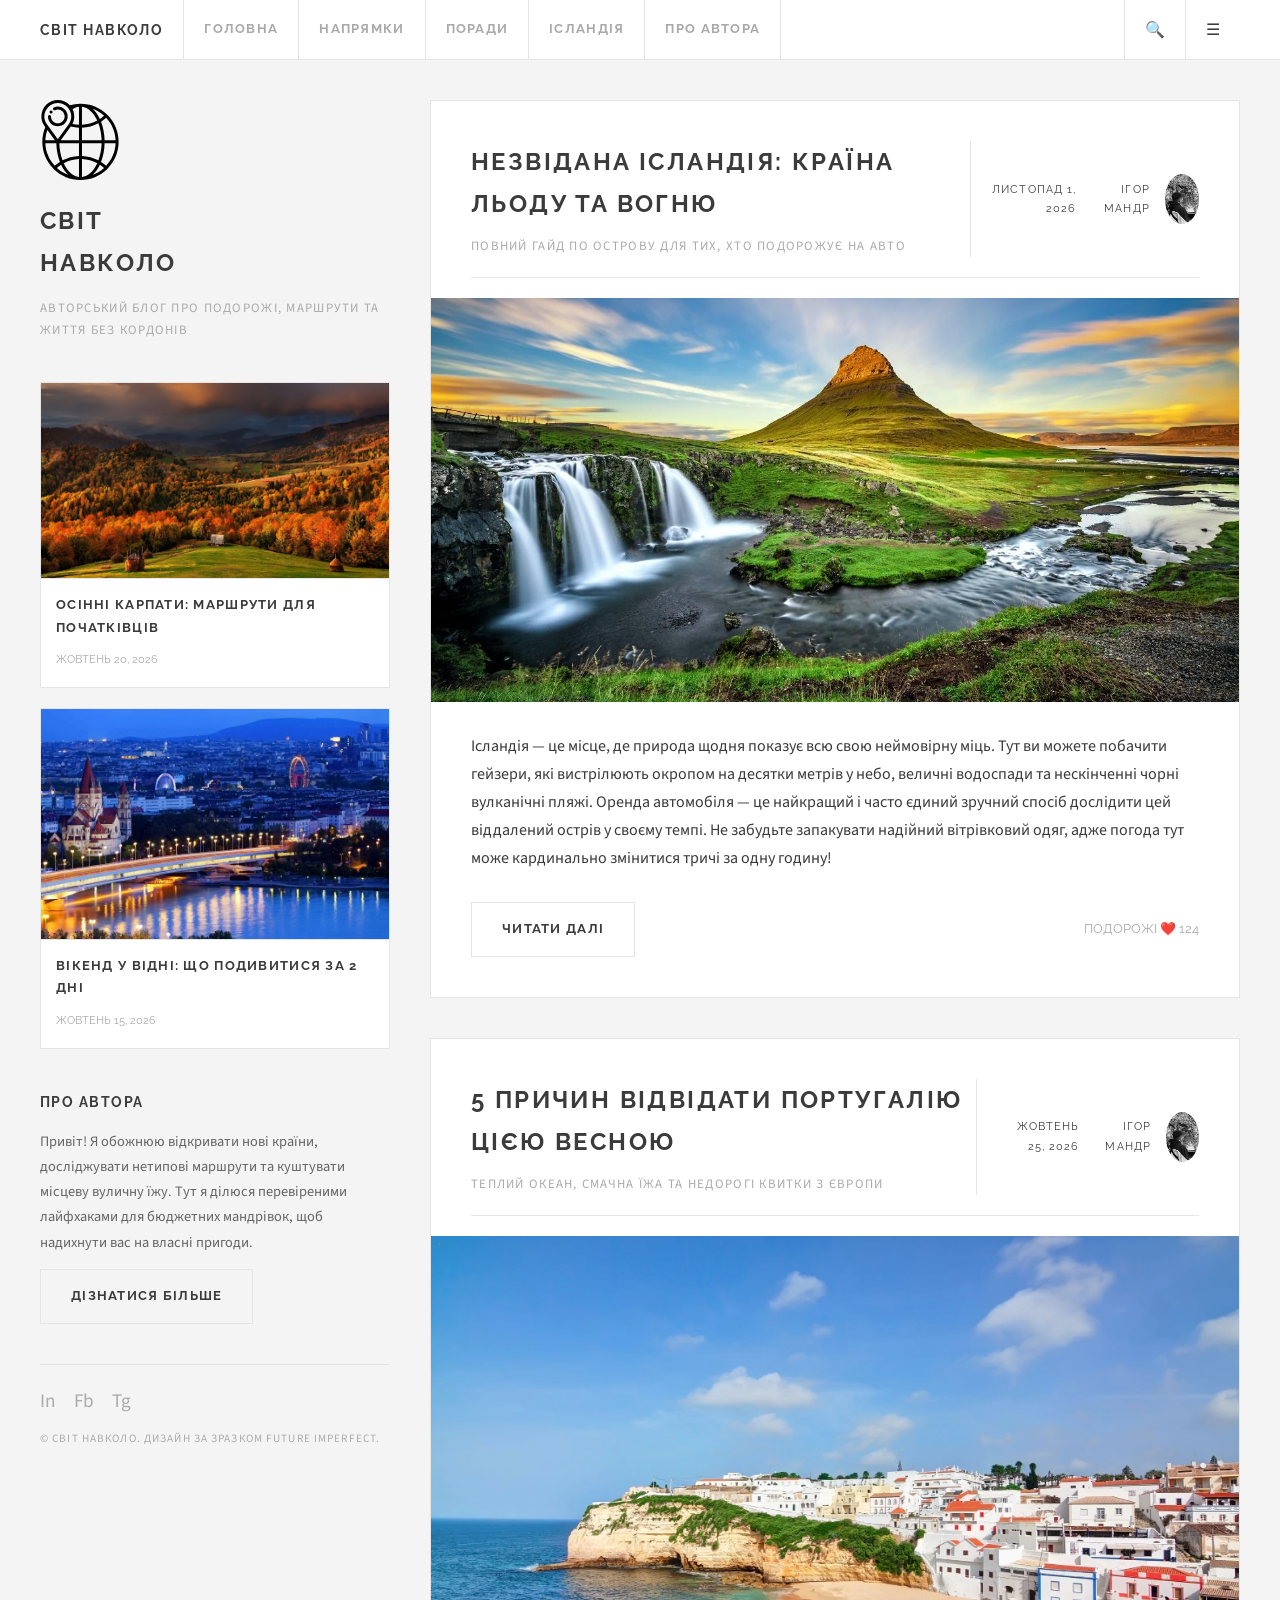
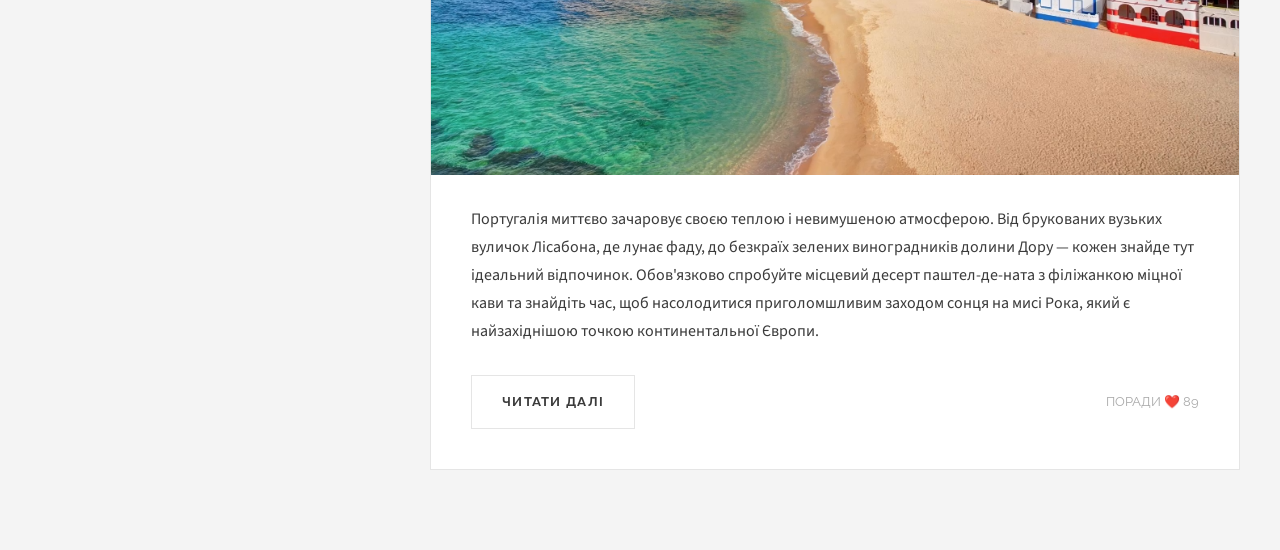
<file: index.html>
<!DOCTYPE html>
<html lang="uk">
<head>
  <meta charset="UTF-8">
  <meta name="viewport" content="width=device-width, initial-scale=1.0">
  <title>Блог про подорожі - Світ Навколо</title>
  <link rel="stylesheet" href="style.css">
  <link href="https://fonts.googleapis.com/css2?family=Source+Sans+Pro:wght@400;700&family=Raleway:wght@700&display=swap" rel="stylesheet">
</head>
<body>
  <div class="layout">
    <!-- Шапка сайту -->
    <header class="layout-header">
      <a href="index.html" class="logo-text">СВІТ НАВКОЛО</a>
      <nav aria-label="Головне меню">
        <a href="index.html">ГОЛОВНА</a>
        <a href="destinations.html">НАПРЯМКИ</a>
        <a href="tips.html">ПОРАДИ</a>
        <a href="iceland.html">ІСЛАНДІЯ</a>
        <a href="#about">ПРО АВТОРА</a>
      </nav>
      <div class="header-icons">
        <a href="#">🔍</a>
        <a href="#">☰</a>
      </div>
    </header>

    <!-- Ліва бічна панель -->
    <aside class="layout-left" aria-label="Ліва панель">
      <div class="sidebar-header">
        <img src="images/logo.svg" alt="Логотип" class="site-logo">
        <h1>СВІТ<br>НАВКОЛО</h1>
        <p class="subtitle">АВТОРСЬКИЙ БЛОГ ПРО ПОДОРОЖІ, МАРШРУТИ ТА ЖИТТЯ БЕЗ КОРДОНІВ</p>
      </div>

      <!-- Міні-пости у сайдбарі -->
      <div class="mini-posts">
        <article class="mini-post">
          <img src="images/sidebar1.jpg" alt="Осінні Карпати">
          <div class="mini-post-info">
            <h4>ОСІННІ КАРПАТИ: МАРШРУТИ ДЛЯ ПОЧАТКІВЦІВ</h4>
            <time>ЖОВТЕНЬ 20, 2026</time>
          </div>
        </article>
        <article class="mini-post">
          <img src="images/sidebar2.jpg" alt="Відень">
          <div class="mini-post-info">
            <h4>ВІКЕНД У ВІДНІ: ЩО ПОДИВИТИСЯ ЗА 2 ДНІ</h4>
            <time>ЖОВТЕНЬ 15, 2026</time>
          </div>
        </article>
      </div>

      <!-- Блок про автора -->
      <section class="about" id="about">
        <h2>ПРО АВТОРА</h2>
        <p>Привіт! Я обожнюю відкривати нові країни, досліджувати нетипові маршрути та куштувати місцеву вуличну їжу. Тут я ділюся перевіреними лайфхаками для бюджетних мандрівок, щоб надихнути вас на власні пригоди.</p>
        <a href="tips.html" class="btn">ДІЗНАТИСЯ БІЛЬШЕ</a>
      </section>

      <!-- Підвал -->
      <footer class="sidebar-footer">
        <div class="socials">
          <a href="#">In</a> <a href="#">Fb</a> <a href="#">Tg</a>
        </div>
        <p class="copyright">&copy; СВІТ НАВКОЛО. ДИЗАЙН ЗА ЗРАЗКОМ FUTURE IMPERFECT.</p>
      </footer>
    </aside>

    <!-- Основний контент (Статті) -->
    <main class="layout-main">
      <article class="post">
        <header class="post-header">
          <div class="post-title">
            <h2><a href="iceland.html">НЕЗВІДАНА ІСЛАНДІЯ: КРАЇНА ЛЬОДУ ТА ВОГНЮ</a></h2>
            <p>ПОВНИЙ ГАЙД ПО ОСТРОВУ ДЛЯ ТИХ, ХТО ПОДОРОЖУЄ НА АВТО</p>
          </div>
          <div class="post-meta">
            <time>ЛИСТОПАД 1, 2026</time>
            <div class="author">
              <span class="author-name">ІГОР МАНДР</span>
              <img src="images/avatar.jpg" alt="Аватар автора" class="avatar">
            </div>
          </div>
        </header>
        <a href="iceland.html" class="image-featured"><img src="images/banner1.jpg" alt="Пейзажі Ісландії"></a>
        <p>Ісландія — це місце, де природа щодня показує всю свою неймовірну міць. Тут ви можете побачити гейзери, які вистрілюють окропом на десятки метрів у небо, величні водоспади та нескінченні чорні вулканічні пляжі. Оренда автомобіля — це найкращий і часто єдиний зручний спосіб дослідити цей віддалений острів у своєму темпі. Не забудьте запакувати надійний вітрівковий одяг, адже погода тут може кардинально змінитися тричі за одну годину!</p>
        <div class="post-footer">
          <a href="iceland.html" class="btn">ЧИТАТИ ДАЛІ</a>
          <div class="post-stats">ПОДОРОЖІ ❤️ 124</div>
        </div>
      </article>

      <article class="post">
        <header class="post-header">
          <div class="post-title">
            <h2>5 ПРИЧИН ВІДВІДАТИ ПОРТУГАЛІЮ ЦІЄЮ ВЕСНОЮ</h2>
            <p>ТЕПЛИЙ ОКЕАН, СМАЧНА ЇЖА ТА НЕДОРОГІ КВИТКИ З ЄВРОПИ</p>
          </div>
          <div class="post-meta">
            <time>ЖОВТЕНЬ 25, 2026</time>
            <div class="author">
              <span class="author-name">ІГОР МАНДР</span>
              <img src="images/avatar.jpg" alt="Аватар автора" class="avatar">
            </div>
          </div>
        </header>
        <a href="destinations.html" class="image-featured"><img src="images/banner2.jpg" alt="Португалія"></a>
        <p>Португалія миттєво зачаровує своєю теплою і невимушеною атмосферою. Від брукованих вузьких вуличок Лісабона, де лунає фаду, до безкраїх зелених виноградників долини Дору — кожен знайде тут ідеальний відпочинок. Обов'язково спробуйте місцевий десерт паштел-де-ната з філіжанкою міцної кави та знайдіть час, щоб насолодитися приголомшливим заходом сонця на мисі Рока, який є найзахіднішою точкою континентальної Європи.</p>
        <div class="post-footer">
          <a href="destinations.html" class="btn">ЧИТАТИ ДАЛІ</a>
          <div class="post-stats">ПОРАДИ ❤️ 89</div>
        </div>
      </article>
    </main>
  </div>
</body>
</html>
</file>
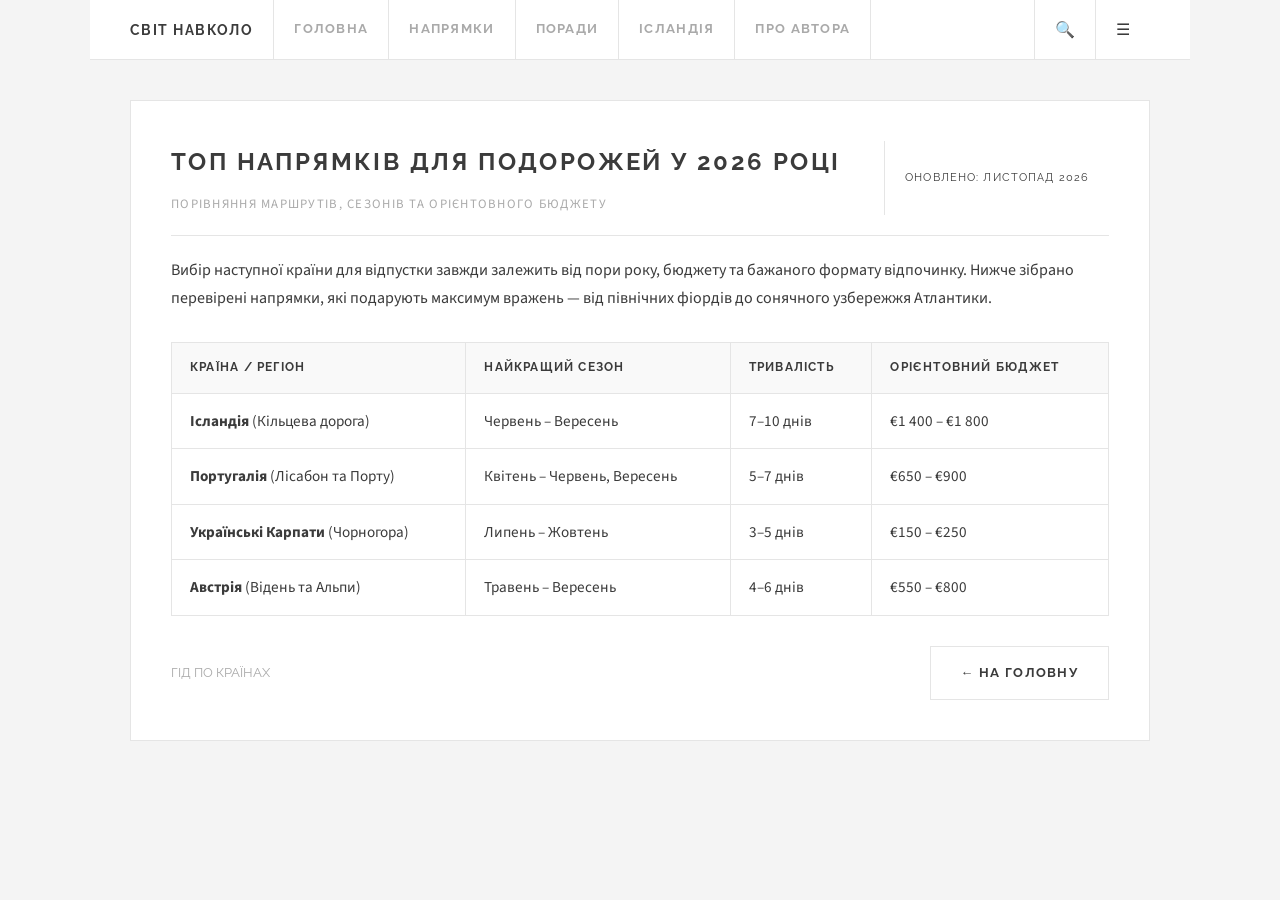
<file: destinations.html>
<!DOCTYPE html>
<html lang="uk">
<head>
  <meta charset="UTF-8">
  <meta name="viewport" content="width=device-width, initial-scale=1.0">
  <title>Напрямки подорожей - Світ Навколо</title>
  <link rel="stylesheet" href="style.css">
  <link href="https://fonts.googleapis.com/css2?family=Source+Sans+Pro:wght@400;700&family=Raleway:wght@700&display=swap" rel="stylesheet">
</head>
<body>
  <div class="layout layout-single">
    <header class="layout-header">
      <a href="index.html" class="logo-text">СВІТ НАВКОЛО</a>
      <nav aria-label="Головне меню">
        <a href="index.html">ГОЛОВНА</a>
        <a href="destinations.html">НАПРЯМКИ</a>
        <a href="tips.html">ПОРАДИ</a>
        <a href="iceland.html">ІСЛАНДІЯ</a>
        <a href="index.html#about">ПРО АВТОРА</a>
      </nav>
      <div class="header-icons">
        <a href="#">🔍</a>
        <a href="#">☰</a>
      </div>
    </header>

    <main class="layout-main">
      <article class="post">
        <header class="post-header">
          <div class="post-title">
            <h2>ТОП НАПРЯМКІВ ДЛЯ ПОДОРОЖЕЙ У 2026 РОЦІ</h2>
            <p>ПОРІВНЯННЯ МАРШРУТІВ, СЕЗОНІВ ТА ОРІЄНТОВНОГО БЮДЖЕТУ</p>
          </div>
          <div class="post-meta">
            <time>ОНОВЛЕНО: ЛИСТОПАД 2026</time>
          </div>
        </header>

        <p>Вибір наступної країни для відпустки завжди залежить від пори року, бюджету та бажаного формату відпочинку. Нижче зібрано перевірені напрямки, які подарують максимум вражень — від північних фіордів до сонячного узбережжя Атлантики.</p>

        <table class="travel-table">
          <thead>
            <tr>
              <th>Країна / Регіон</th>
              <th>Найкращий сезон</th>
              <th>Тривалість</th>
              <th>Орієнтовний бюджет</th>
            </tr>
          </thead>
          <tbody>
            <tr>
              <td><strong>Ісландія</strong> (Кільцева дорога)</td>
              <td>Червень – Вересень</td>
              <td>7–10 днів</td>
              <td>€1 400 – €1 800</td>
            </tr>
            <tr>
              <td><strong>Португалія</strong> (Лісабон та Порту)</td>
              <td>Квітень – Червень, Вересень</td>
              <td>5–7 днів</td>
              <td>€650 – €900</td>
            </tr>
            <tr>
              <td><strong>Українські Карпати</strong> (Чорногора)</td>
              <td>Липень – Жовтень</td>
              <td>3–5 днів</td>
              <td>€150 – €250</td>
            </tr>
            <tr>
              <td><strong>Австрія</strong> (Відень та Альпи)</td>
              <td>Травень – Вересень</td>
              <td>4–6 днів</td>
              <td>€550 – €800</td>
            </tr>
          </tbody>
        </table>

        <div class="post-footer">
          <div class="post-stats">ГІД ПО КРАЇНАХ</div>
          <a href="index.html" class="btn">← НА ГОЛОВНУ</a>
        </div>
      </article>
    </main>
  </div>
</body>
</html>
</file>
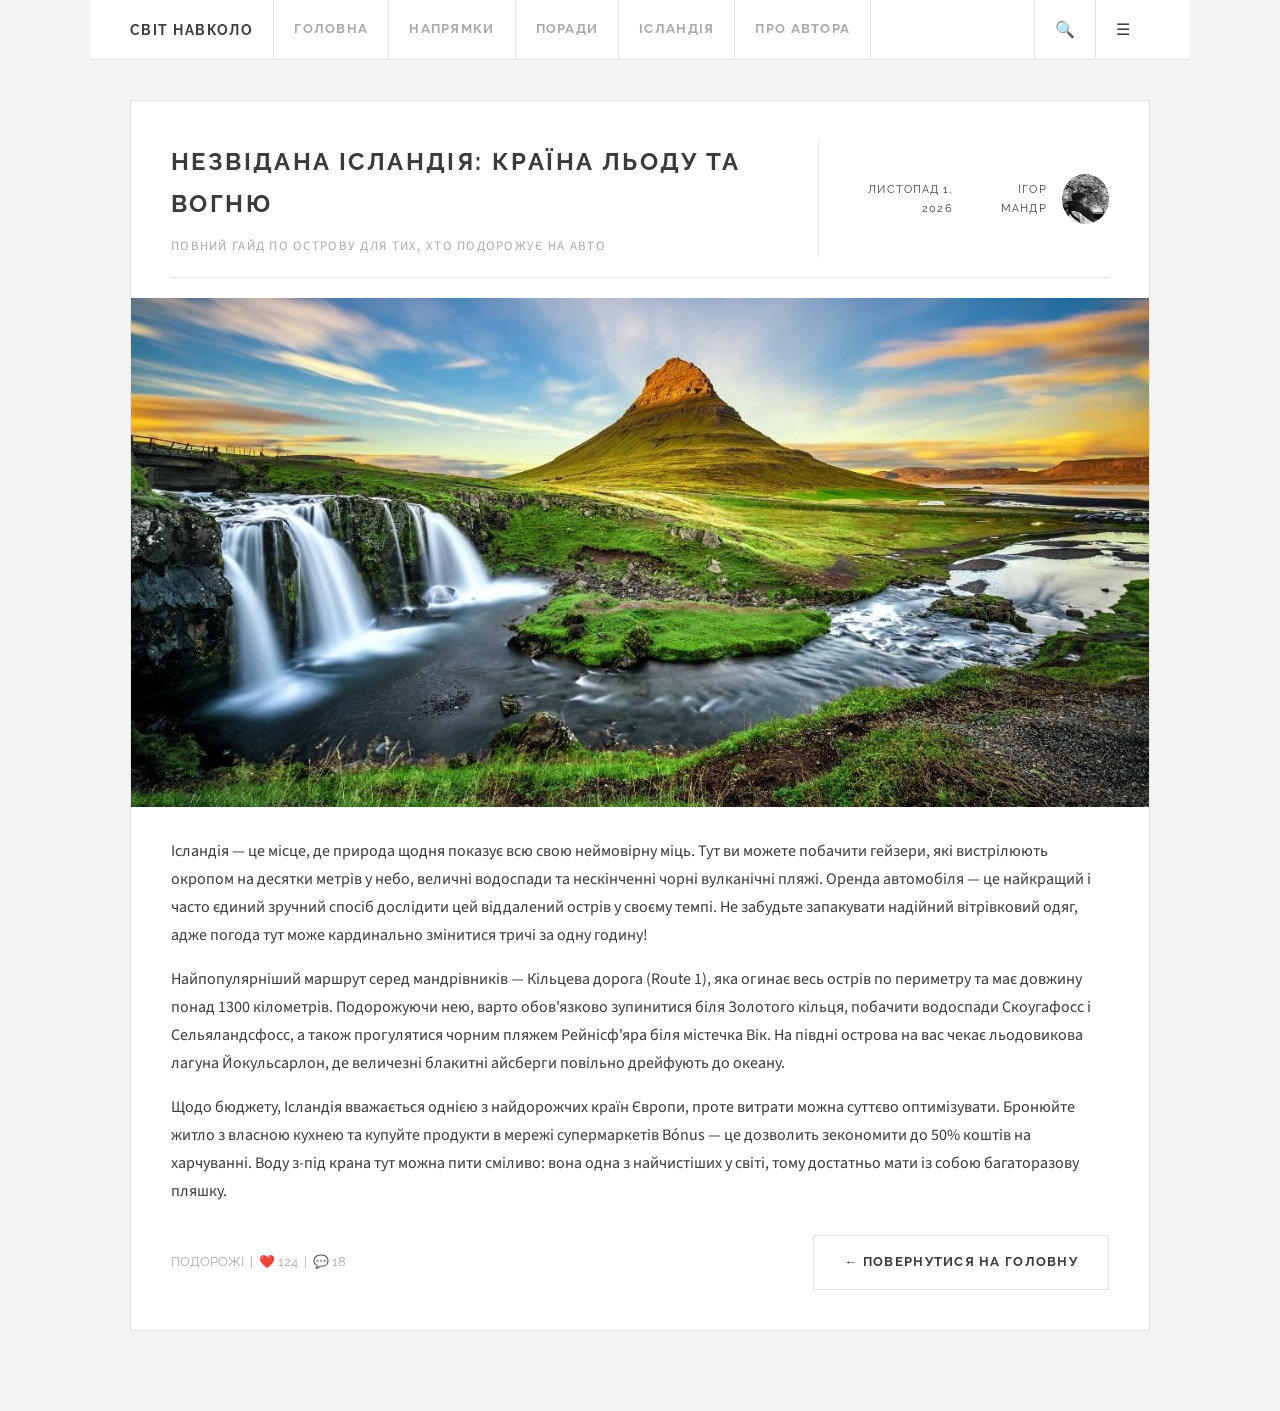
<file: iceland.html>
<!DOCTYPE html>
<html lang="uk">
<head>
  <meta charset="UTF-8">
  <meta name="viewport" content="width=device-width, initial-scale=1.0">
  <title>Незвідана Ісландія - Світ Навколо</title>
  <link rel="stylesheet" href="style.css">
  <link href="https://fonts.googleapis.com/css2?family=Source+Sans+Pro:wght@400;700&family=Raleway:wght@700&display=swap" rel="stylesheet">
</head>
<body>
  <div class="layout layout-single">
    <!-- Шапка сайту -->
    <header class="layout-header">
      <a href="index.html" class="logo-text">СВІТ НАВКОЛО</a>
      <nav aria-label="Головне меню">
        <a href="index.html">ГОЛОВНА</a>
        <a href="destinations.html">НАПРЯМКИ</a>
        <a href="tips.html">ПОРАДИ</a>
        <a href="iceland.html">ІСЛАНДІЯ</a>
        <a href="index.html#about">ПРО АВТОРА</a>
      </nav>
      <div class="header-icons">
        <a href="#">🔍</a>
        <a href="#">☰</a>
      </div>
    </header>

    <!-- Повна стаття на всю ширину -->
    <main class="layout-main">
      <article class="post">
        <header class="post-header">
          <div class="post-title">
            <h2>НЕЗВІДАНА ІСЛАНДІЯ: КРАЇНА ЛЬОДУ ТА ВОГНЮ</h2>
            <p>ПОВНИЙ ГАЙД ПО ОСТРОВУ ДЛЯ ТИХ, ХТО ПОДОРОЖУЄ НА АВТО</p>
          </div>
          <div class="post-meta">
            <time>ЛИСТОПАД 1, 2026</time>
            <div class="author">
              <span class="author-name">ІГОР МАНДР</span>
              <img src="images/avatar.jpg" alt="Аватар автора" class="avatar">
            </div>
          </div>
        </header>

        <span class="image-featured"><img src="images/banner1.jpg" alt="Пейзажі Ісландії"></span>

        <p>Ісландія — це місце, де природа щодня показує всю свою неймовірну міць. Тут ви можете побачити гейзери, які вистрілюють окропом на десятки метрів у небо, величні водоспади та нескінченні чорні вулканічні пляжі. Оренда автомобіля — це найкращий і часто єдиний зручний спосіб дослідити цей віддалений острів у своєму темпі. Не забудьте запакувати надійний вітрівковий одяг, адже погода тут може кардинально змінитися тричі за одну годину!</p>

        <p>Найпопулярніший маршрут серед мандрівників — Кільцева дорога (Route 1), яка огинає весь острів по периметру та має довжину понад 1300 кілометрів. Подорожуючи нею, варто обов'язково зупинитися біля Золотого кільця, побачити водоспади Скоугафосс і Сельяландсфосс, а також прогулятися чорним пляжем Рейнісф'яра біля містечка Вік. На півдні острова на вас чекає льодовикова лагуна Йокульсарлон, де величезні блакитні айсберги повільно дрейфують до океану.</p>

        <p>Щодо бюджету, Ісландія вважається однією з найдорожчих країн Європи, проте витрати можна суттєво оптимізувати. Бронюйте житло з власною кухнею та купуйте продукти в мережі супермаркетів Bónus — це дозволить зекономити до 50% коштів на харчуванні. Воду з-під крана тут можна пити сміливо: вона одна з найчистіших у світі, тому достатньо мати із собою багаторазову пляшку.</p>

        <div class="post-footer">
          <div class="post-stats">ПОДОРОЖІ &nbsp;|&nbsp; ❤️ 124 &nbsp;|&nbsp; 💬 18</div>
          <a href="index.html" class="btn">← ПОВЕРНУТИСЯ НА ГОЛОВНУ</a>
        </div>
      </article>
    </main>
  </div>
</body>
</html>
</file>
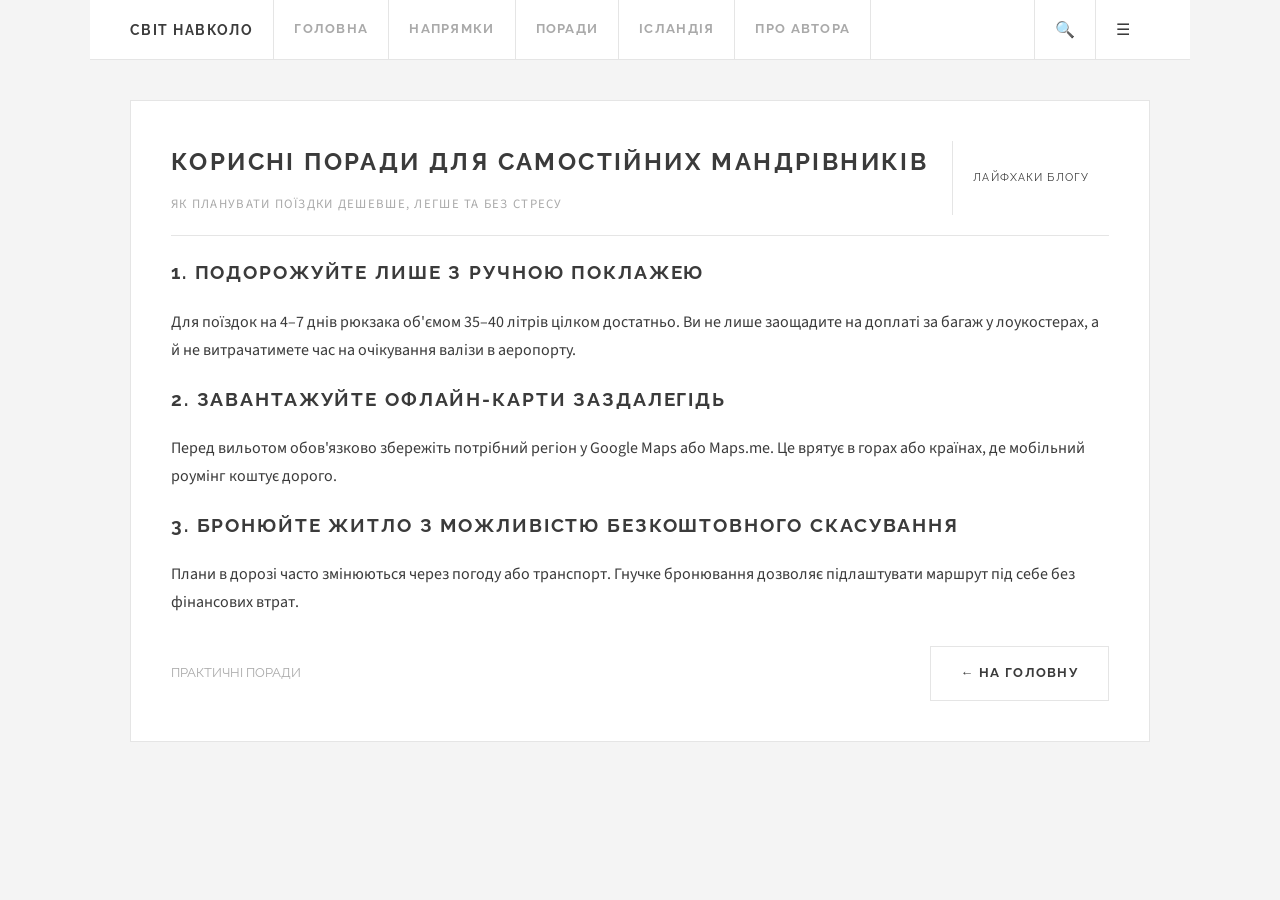
<file: tips.html>
<!DOCTYPE html>
<html lang="uk">
<head>
  <meta charset="UTF-8">
  <meta name="viewport" content="width=device-width, initial-scale=1.0">
  <title>Поради мандрівникам - Світ Навколо</title>
  <link rel="stylesheet" href="style.css">
  <link href="https://fonts.googleapis.com/css2?family=Source+Sans+Pro:wght@400;700&family=Raleway:wght@700&display=swap" rel="stylesheet">
</head>
<body>
  <div class="layout layout-single">
    <header class="layout-header">
      <a href="index.html" class="logo-text">СВІТ НАВКОЛО</a>
      <nav aria-label="Головне меню">
        <a href="index.html">ГОЛОВНА</a>
        <a href="destinations.html">НАПРЯМКИ</a>
        <a href="tips.html">ПОРАДИ</a>
        <a href="iceland.html">ІСЛАНДІЯ</a>
        <a href="index.html#about">ПРО АВТОРА</a>
      </nav>
      <div class="header-icons">
        <a href="#">🔍</a>
        <a href="#">☰</a>
      </div>
    </header>

    <main class="layout-main">
      <article class="post">
        <header class="post-header">
          <div class="post-title">
            <h2>КОРИСНІ ПОРАДИ ДЛЯ САМОСТІЙНИХ МАНДРІВНИКІВ</h2>
            <p>ЯК ПЛАНУВАТИ ПОЇЗДКИ ДЕШЕВШЕ, ЛЕГШЕ ТА БЕЗ СТРЕСУ</p>
          </div>
          <div class="post-meta">
            <time>ЛАЙФХАКИ БЛОГУ</time>
          </div>
        </header>

        <h3>1. Подорожуйте лише з ручною поклажею</h3>
        <p>Для поїздок на 4–7 днів рюкзака об'ємом 35–40 літрів цілком достатньо. Ви не лише заощадите на доплаті за багаж у лоукостерах, а й не витрачатимете час на очікування валізи в аеропорту.</p>

        <h3>2. Завантажуйте офлайн-карти заздалегідь</h3>
        <p>Перед вильотом обов'язково збережіть потрібний регіон у Google Maps або Maps.me. Це врятує в горах або країнах, де мобільний роумінг коштує дорого.</p>

        <h3>3. Бронюйте житло з можливістю безкоштовного скасування</h3>
        <p>Плани в дорозі часто змінюються через погоду або транспорт. Гнучке бронювання дозволяє підлаштувати маршрут під себе без фінансових втрат.</p>

        <div class="post-footer">
          <div class="post-stats">ПРАКТИЧНІ ПОРАДИ</div>
          <a href="index.html" class="btn">← НА ГОЛОВНУ</a>
        </div>
      </article>
    </main>
  </div>
</body>
</html>
</file>
<file: style.css>
/* Базові налаштування */
*, *::before, *::after {
  box-sizing: border-box;
}

body {
  margin: 0;
  background: #f4f4f4;
  font-family: 'Source Sans Pro', sans-serif;
  color: #3b3b3b;
  line-height: 1.75;
}

h1, h2, h3, h4, .logo-text, .post-meta time, .author-name, .btn {
  font-family: 'Raleway', sans-serif;
  letter-spacing: 0.1em;
  text-transform: uppercase;
}

a {
  text-decoration: none;
  color: inherit;
}

img {
  max-width: 100%;
  height: auto;
  display: block;
}

/* Макет CSS Grid */
.layout {
  display: grid;
  grid-template-columns: 350px minmax(0, 1fr);
  grid-template-rows: auto 1fr;
  grid-template-areas:
    "header header"
    "left main";
  gap: 40px;
  max-width: 1400px;
  margin: 0 auto;
  padding: 0 40px 40px;
}

/* Шапка (Header) */
.layout-header {
  grid-area: header;
  background: #ffffff;
  display: flex;
  align-items: center;
  height: 60px;
  border-bottom: 1px solid #e5e5e5;
  margin: 0 -40px 0; /* розтягує на всю ширину */
  padding: 0 40px;
}

.layout-header .logo-text {
  font-weight: 700;
  font-size: 0.9em;
  padding-right: 20px;
  border-right: 1px solid #e5e5e5;
  height: 100%;
  display: flex;
  align-items: center;
}

.layout-header nav {
  display: flex;
  height: 100%;
}

.layout-header nav a {
  font-family: 'Raleway', sans-serif;
  font-size: 0.8em;
  font-weight: 700;
  letter-spacing: 0.1em;
  padding: 0 20px;
  display: flex;
  align-items: center;
  border-right: 1px solid #e5e5e5;
  color: #aaaaaa;
  transition: color 0.2s;
}

.site-logo {
  width: 80px;
  height: auto;
}

.layout-header nav a:hover {
  color: #2ebaae;
}

.header-icons {
  margin-left: auto;
  display: flex;
  height: 100%;
}

.header-icons a {
  padding: 0 20px;
  display: flex;
  align-items: center;
  border-left: 1px solid #e5e5e5;
}

/* Ліва колонка (Сайдбар) */
.layout-left {
  grid-area: left;
}

.sidebar-header {
  margin-bottom: 40px;
}

.sidebar-header h1 {
  font-size: 1.5em;
  margin: 20px 0 10px;
}

.subtitle {
  font-size: 0.8em;
  color: #aaaaaa;
  letter-spacing: 0.1em;
}

/* Міні-пости у сайдбарі */
.mini-posts {
  margin-bottom: 40px;
}

.mini-post {
  background: #fff;
  border: 1px solid #e5e5e5;
  margin-bottom: 20px;
}

.mini-post img {
  width: 100%;
  border-bottom: 1px solid #e5e5e5;
}

.mini-post-info {
  padding: 15px;
}

.mini-post-info h4 {
  margin: 0 0 5px;
  font-size: 0.8em;
}

.mini-post-info time {
  font-family: 'Raleway', sans-serif;
  font-size: 0.7em;
  color: #aaaaaa;
}

/* Блок About та Кнопки */
.about h2 {
  font-size: 0.9em;
  margin-bottom: 15px;
}

.about p {
  font-size: 0.9em;
  color: #666;
}

.btn {
  display: inline-block;
  border: 1px solid #e5e5e5;
  padding: 15px 30px;
  font-size: 0.8em;
  font-weight: 700;
  transition: border-color 0.2s, color 0.2s;
}

.btn:hover {
  border-color: #2ebaae;
  color: #2ebaae;
}

/* Підвал сайдбару */
.sidebar-footer {
  margin-top: 40px;
  border-top: 1px solid #e5e5e5;
  padding-top: 20px;
}

.socials a {
  color: #aaaaaa;
  margin-right: 15px;
  font-size: 1.2em;
}

.copyright {
  font-size: 0.7em;
  color: #aaaaaa;
  text-transform: uppercase;
  letter-spacing: 0.1em;
}

/* Основний контент (Статті) */
.layout-main {
  grid-area: main;
}

.post {
  background: #fff;
  border: 1px solid #e5e5e5;
  margin-bottom: 40px;
  padding: 40px;
}

.post-header {
  display: flex;
  justify-content: space-between;
  border-bottom: 1px solid #e5e5e5;
  padding-bottom: 20px;
  margin-bottom: 20px;
}

.post-title h2 {
  font-size: 1.5em;
  margin: 0 0 10px;
}

.post-title p {
  font-size: 0.8em;
  color: #aaaaaa;
  margin: 0;
  text-transform: uppercase;
  letter-spacing: 0.1em;
}

.post-meta {
  display: flex;
  align-items: center;
  border-left: 1px solid #e5e5e5;
  padding-left: 20px;
  text-align: right;
}

.post-meta time {
  font-size: 0.7em;
  margin-right: 20px;
}

.author {
  display: flex;
  align-items: center;
}

.author-name {
  font-size: 0.7em;
  margin-right: 15px;
}

.avatar {
  width: 50px;
  height: 50px;
  border-radius: 50%;
}

.image-featured {
  margin: 0 -40px 30px;
  display: block;
}

.image-featured img {
  width: 100%;
}

.post-footer {
  display: flex;
  justify-content: space-between;
  align-items: center;
  margin-top: 30px;
}

.post-stats {
  font-family: 'Raleway', sans-serif;
  font-size: 0.8em;
  color: #aaaaaa;
}

/* Адаптивність для планшетів та мобільних */
@media (max-width: 980px) {
  .layout {
    grid-template-columns: minmax(0, 1fr);
    grid-template-rows: auto auto 1fr;
    grid-template-areas:
      "header"
      "main"
      "left";
    padding: 0 20px 20px;
  }
  
  .layout-header {
    margin: 0 -20px 20px;
    padding: 0 20px;
  }
  
  .layout-header nav {
    display: none; /* Приховуємо головне меню на мобільних */
  }
  
  .post-header {
    flex-direction: column;
  }
  
  .post-meta {
    border-left: none;
    padding-left: 0;
    margin-top: 20px;
    text-align: left;
    justify-content: space-between;
  }
}

/* Одноколонковий макет для сторінки статті та розділів меню */
.layout-single {
  grid-template-columns: minmax(0, 1fr);
  grid-template-areas:
    "header"
    "main";
  max-width: 1100px;
}

/* Оформлення таблиці на сторінці Напрямки */
.travel-table {
  width: 100%;
  border-collapse: collapse;
  margin: 30px 0;
  font-size: 0.95em;
}

.travel-table th,
.travel-table td {
  border: 1px solid #e5e5e5;
  padding: 14px 18px;
  text-align: left;
}

.travel-table th {
  background-color: #f9f9f9;
  font-family: 'Raleway', sans-serif;
  font-size: 0.8em;
  letter-spacing: 0.1em;
  text-transform: uppercase;
  color: #3b3b3b;
}

.travel-table tr:hover {
  background-color: #fafafa;
}
</file>
